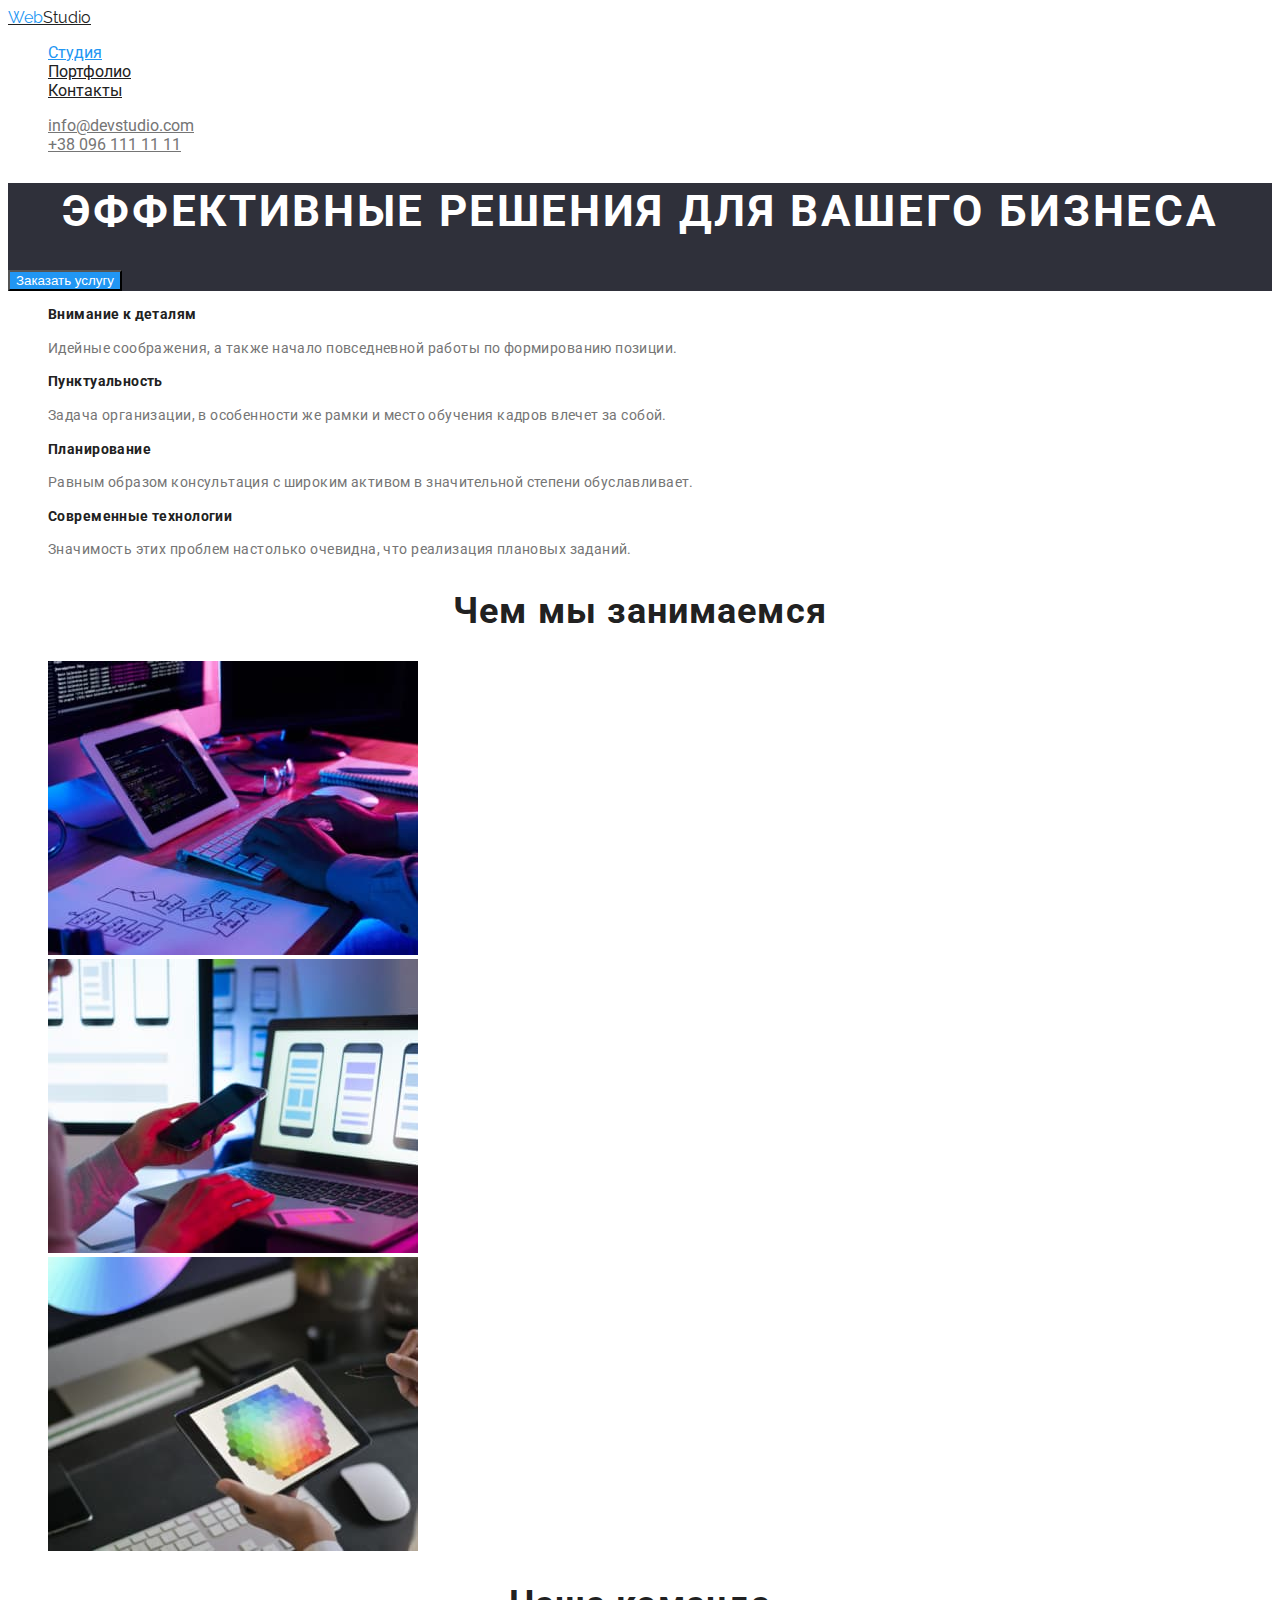
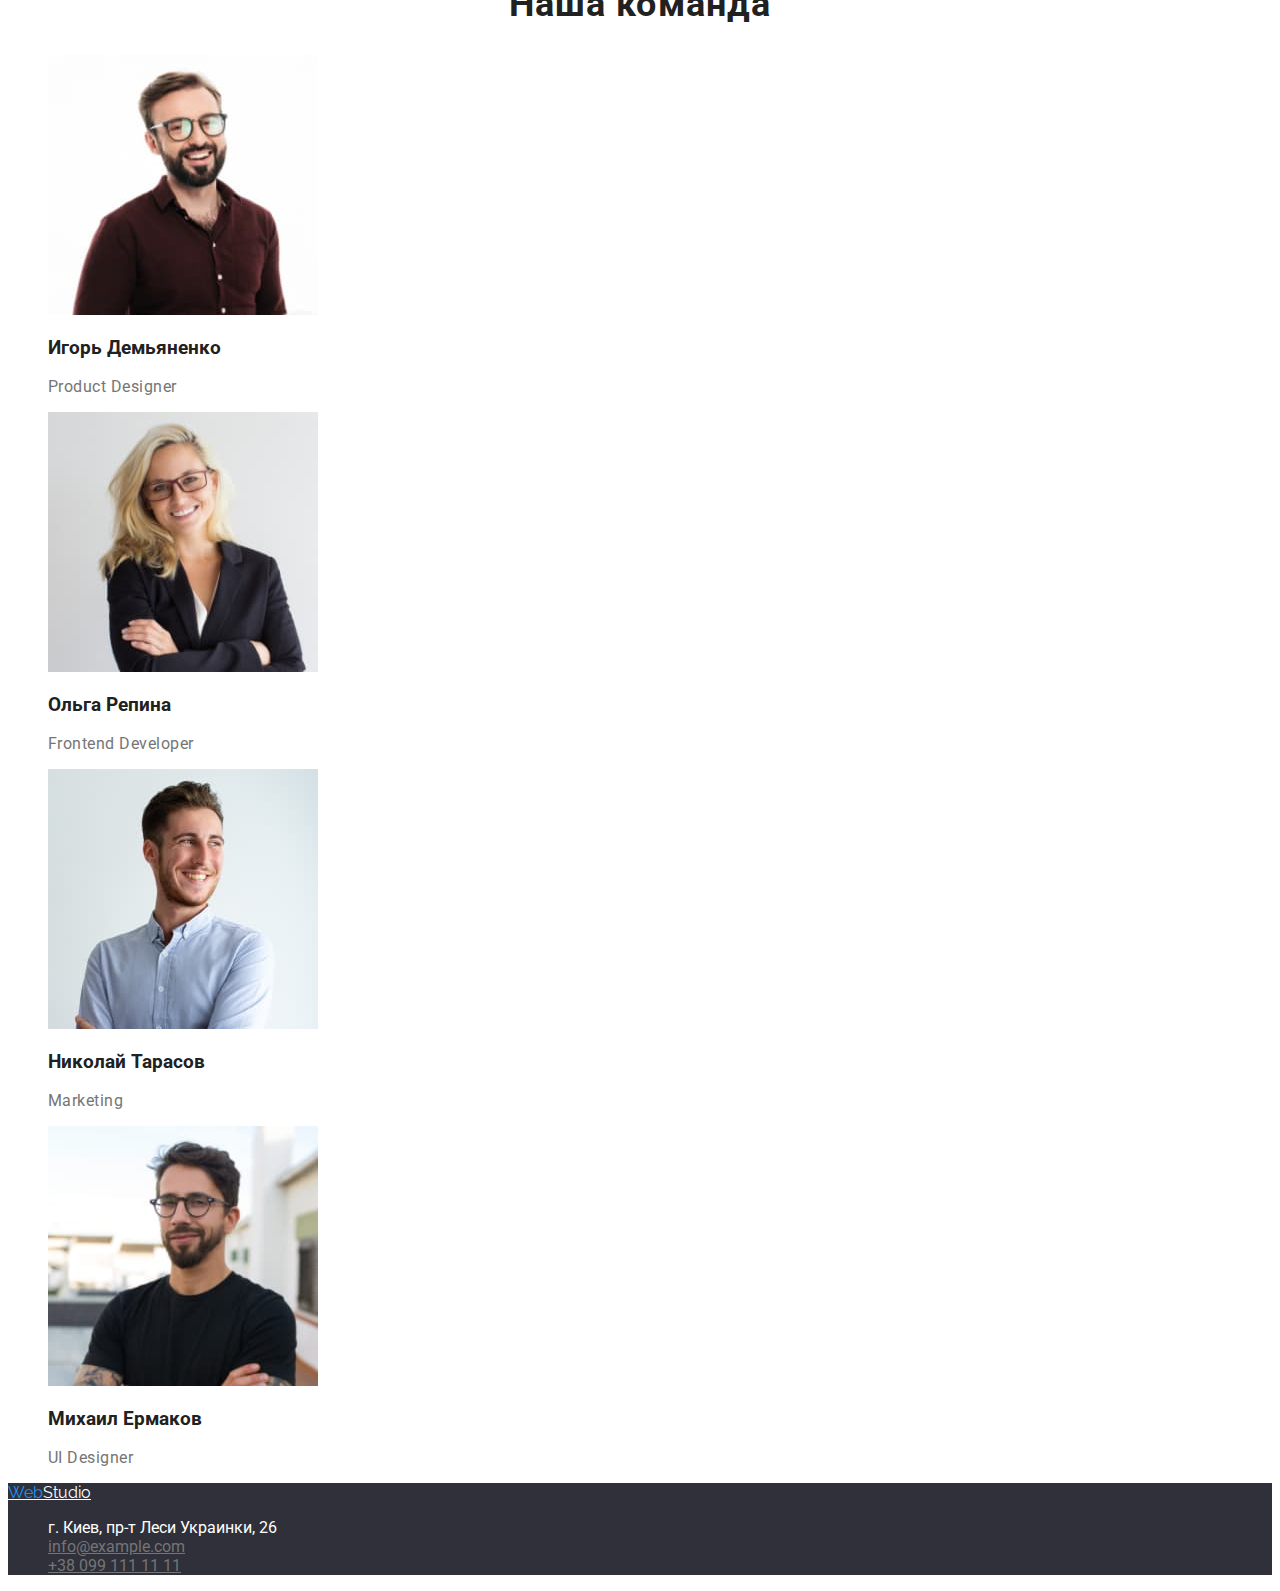
<file: index.html>
<!DOCTYPE html>
<html lang="en">
  <head>
    <meta charset="UTF-8" />
    <meta http-equiv="X-UA-Compatible" content="IE=edge" />
    <meta name="viewport" content="width=device-width, initial-scale=1.0" />
    <title>WebStudio</title>
    <link rel="preconnect" href="https://fonts.gstatic.com" />
    <link
      href="https://fonts.googleapis.com/css2?family=Roboto:wght@400;500;700;900&display=swap"
      rel="stylesheet"
    />
    <link rel="preconnect" href="https://fonts.gstatic.com" />
    <link
      href="https://fonts.googleapis.com/css2?family=Raleway:wght@700&display=swap"
      rel="stylesheet"
    />
    <link rel="stylesheet" href="css/styles.css" />
  </head>
  <body>
    <!-- header section-->
    <header>
      <a class="link logo" href="./index.html"><span class="link-logo">Web</span>Studio</a>
      <nav>
        <ul>
          <li><a class="link active" href="index.html">Студия</a></li>
          <li><a class="link" href="portfolio.html">Портфолио</a></li>
          <li><a class="link" href="#">Контакты</a></li>
        </ul>
      </nav>
      <ul>
        <li>
          <a class="link-adress" href="mailto:info@devstudio.com"
            >info@devstudio.com</a
          >
        </li>
        <li><a class="link-adress" href="tel:+380961111111">+38 096 111 11 11</a></li>
      </ul>
    </header>
    <main>
      <!-- main section-->
      <section class="main-section-head">
        <h1 class="main-section-tittle-text">
          эффективные решения для вашего бизнеса
        </h1>
        <button class="studio-button" type="button">Заказать услугу</button>
      </section>
      <!-- what we do section-->
      <section>
        <ul>
          <li>
            <h3 class="first-text-section-studio-title">Внимание к деталям</h3>
            <p class="first-text-section-studio-text">
              Идейные соображения, а также начало повседневной работы по
              формированию позиции.
            </p>
          </li>
          <li>
            <h3 class="first-text-section-studio-title">Пунктуальность</h3>
            <p class="first-text-section-studio-text">
              Задача организации, в особенности же рамки и место обучения кадров
              влечет за собой.
            </p>
          </li>
          <li>
            <h3 class="first-text-section-studio-title">Планирование</h3>
            <p class="first-text-section-studio-text">
              Равным образом консультация с широким активом в значительной
              степени обуславливает.
            </p>
          </li>

          <li>
            <h3 class="first-text-section-studio-title">Современные технологии</h3>
            <p class="first-text-section-studio-text">
              Значимость этих проблем настолько очевидна, что реализация
              плановых заданий.
            </p>
          </li>
        </ul>
      </section>
      <!-- what we do with imgs-->
      <section>
        <h2 class="first-section-title">Чем мы занимаемся</h2>
        <ul>
          <li>
            <img
              src="images/computerscode.jpg"
              alt="woman-work-on-computer"
              width="370"
            />
          </li>
          <li>
            <img
              src="images/phonescomputer.jpg"
              alt="man-with-phone-and-computer"
              width="370"
            />
          </li>
          <li>
            <img
              src="images/tabletsfigure.jpg"
              alt="figure-on-the-tablet-in-woman-hands"
              width="370"
            />
          </li>
        </ul>
      </section>

      <!-- Our team section-->
      <section class="our-team-section">
        <h2 class="tittle-second-section">Наша команда</h2>
        <ul>
          <li>
            <img src="images/IgorDem.jpg" alt="Man-Igor" width="270" />
            <h3 class="second-section-tittle">Игорь Демьяненко</h3>
            <p class="second-section-text">Product Designer</p>
          </li>
          <li>
            <img src="images/OlhaRepina.jpg" alt="Woman-Olga" width="270" />
            <h3 class="second-section-tittle">Ольга Репина</h3>
            <p class="second-section-text">Frontend Developer</p>
          </li>
          <li>
            <img
              src="images/NikolayTarasov.jpg"
              alt="Man-Nikolay"
              width="270"
            />
            <h3 class="second-section-tittle">Николай Тарасов</h3>
            <p class="second-section-text">Marketing</p>
          </li>
          <li>
            <img
              src="images/MikhailErmakow.jpg"
              alt="Man-Mikhayl"
              width="270"
            />
            <h3 class="second-section-tittle">Михаил Ермаков</h3>
            <p class="second-section-text">UI Designer</p>
          </li>
        </ul>
      </section>
      <!-- Portfolio section-->
    </main>
    <footer class="footer-section">
      <a class="link logo foot" href="./index.html"><span class="link-logo">Web</span>Studio</a>
      <address class="adress-in-foot">
        <ul>
          <li class="adress-in-foot">г. Киев, пр-т Леси Украинки, 26</li>
          <li>
            <a class="link-adress" href="mailtoLinfo@example.com">info@example.com</a>
          </li>
          <li>
            <a class="link-adress" href="tel:+380991111111">+38 099 111 11 11</a>
          </li>
        </ul>
      </address>
    </footer>
  </body>
</html>
</file>
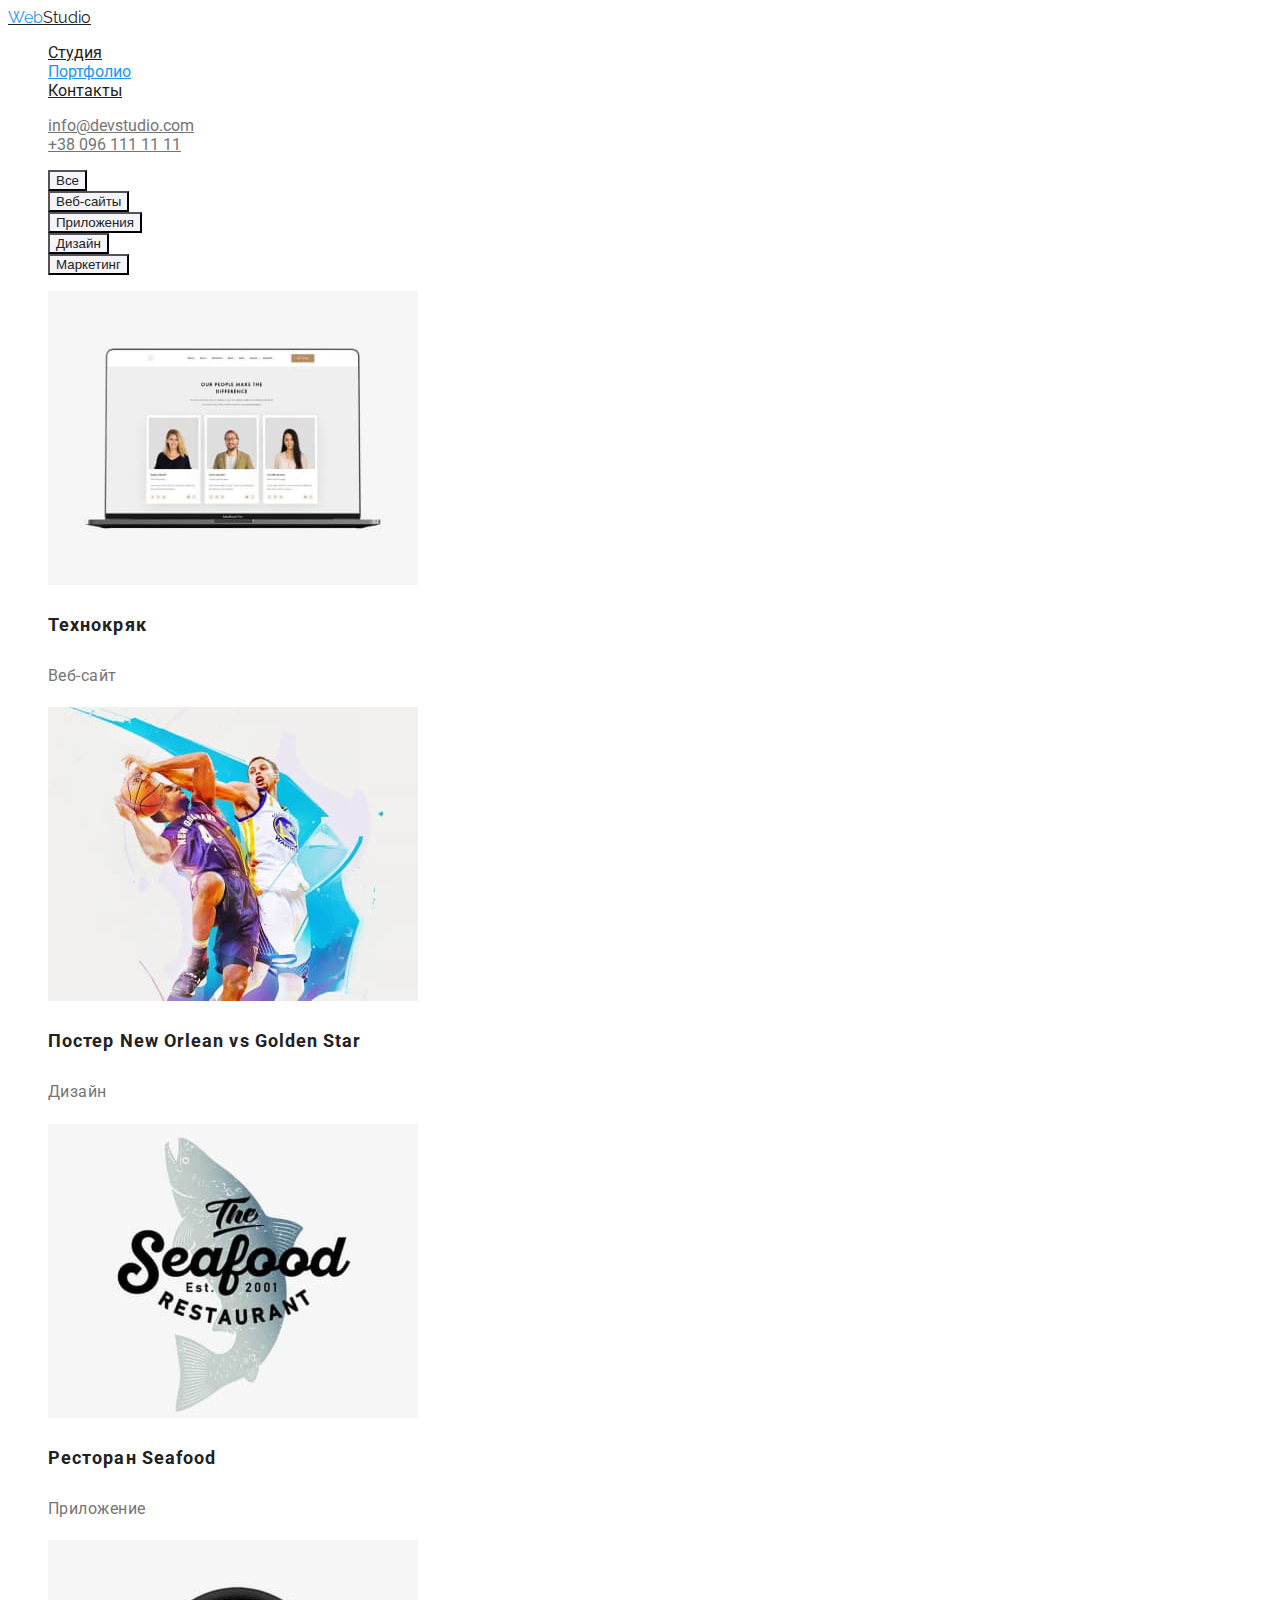
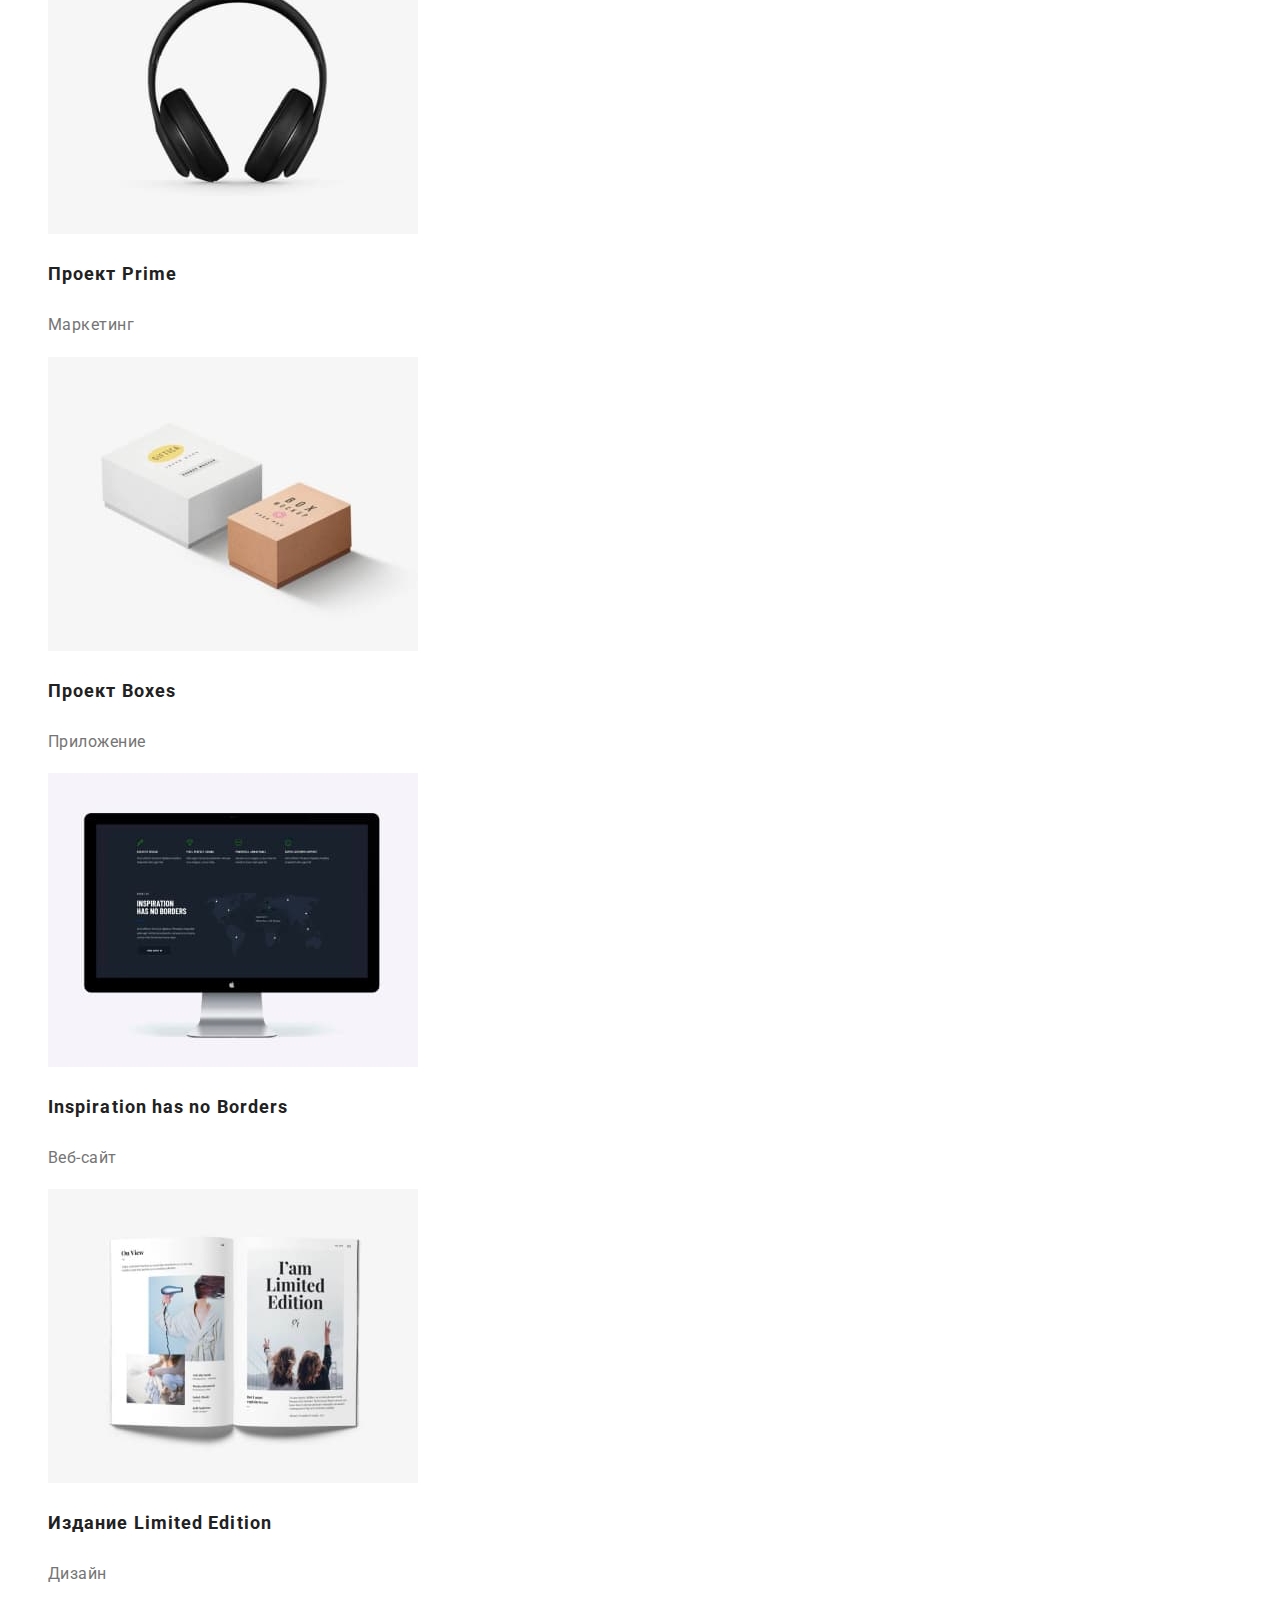
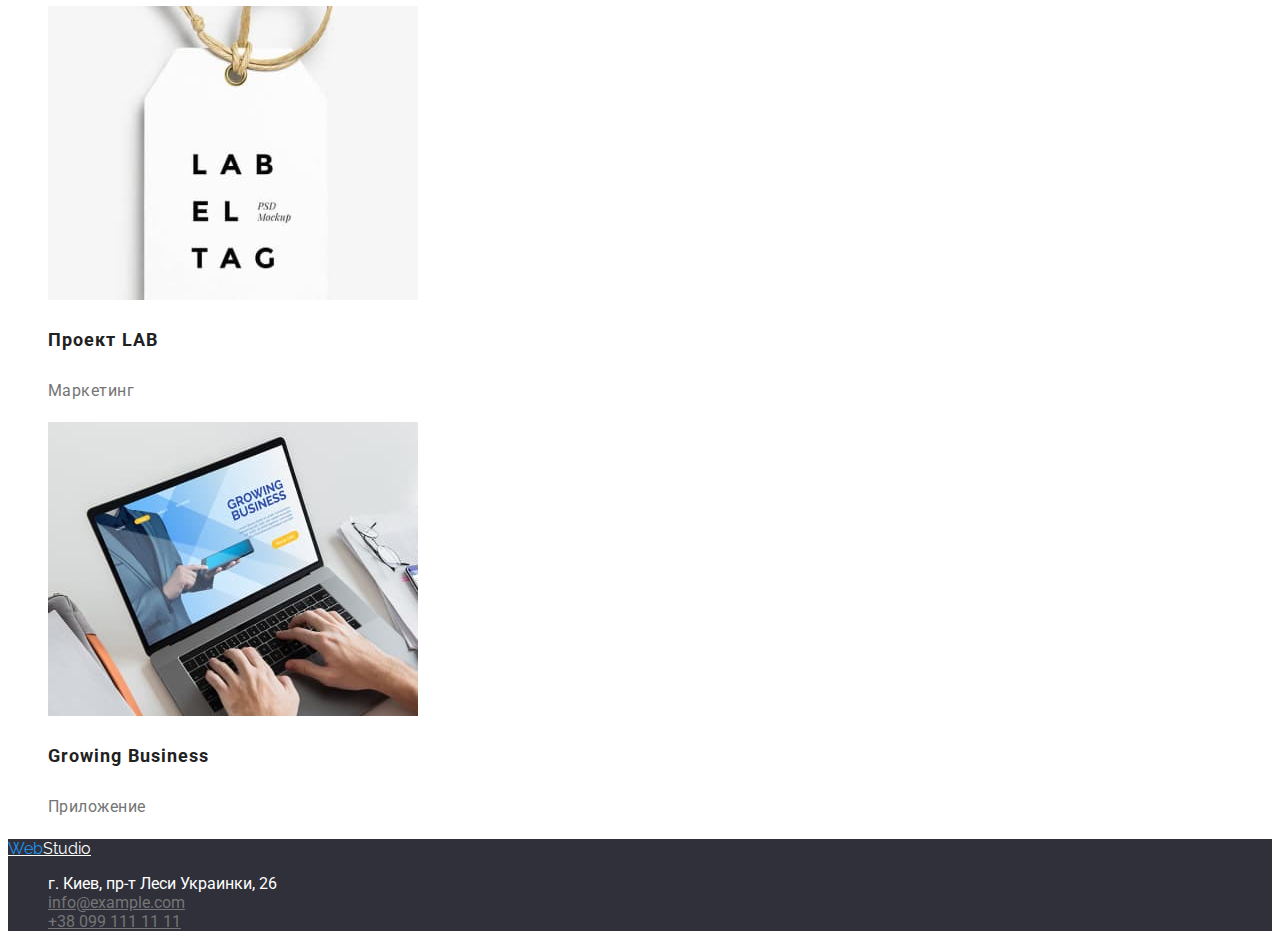
<file: portfolio.html>
<!DOCTYPE html>
<html lang="en">
  <head>
    <meta charset="UTF-8" />
    <meta http-equiv="X-UA-Compatible" content="IE=edge" />
    <meta name="viewport" content="width=device-width, initial-scale=1.0" />
    <title>Портфолио</title>
    <link rel="preconnect" href="https://fonts.gstatic.com" />
    <link
      href="https://fonts.googleapis.com/css2?family=Roboto:wght@400;500;700;900&display=swap"
      rel="stylesheet"
    />
    <link rel="preconnect" href="https://fonts.gstatic.com" />
    <link
      href="https://fonts.googleapis.com/css2?family=Raleway:wght@700&display=swap"
      rel="stylesheet"
    />
    <link rel="stylesheet" href="css/styles.css" />
  </head>
  <body>
    <header>
      <a class="link logo" href="./index.html"><span class="link-logo">Web</span>Studio</a>
      <nav>
        <ul>
          <li><a class="link" href="index.html">Студия</a></li>
          <li><a class="link active" href="portfolio.html">Портфолио</a></li>
          <li><a class="link" href="#">Контакты</a></li>
        </ul>
      </nav>
      <ul>
        <li>
          <a class="link-adress" href="mailto:info@devstudio.com"
            >info@devstudio.com</a
          >
        </li>
        <li><a class="link-adress" href="tel:+380961111111">+38 096 111 11 11</a></li>
      </ul>
    </header>
    <main>
      <section>
        <ul>
          <li>
            <button class="buttons" type="button">Все</button>
          </li>
          <li>
            <button class="buttons" type="button">Веб-сайты</button>
          </li>
          <li>
            <button class="buttons" type="button">Приложения</button>
          </li>
          <li>
            <button class="buttons" type="button">Дизайн</button>
          </li>
          <li>
            <button class="buttons" type="button">Маркетинг</button>
          </li>
        </ul>
        <ul>
          <li>
            <img src="images/three-peoples.jpg" alt="computer" width="370" />
            <h3 class="portfolio-images-tittle">Технокряк</h3>
            <p class="portfolio-images-text">Веб-сайт</p>
          </li>
          <li>
            <img
              src="images/slamdank-basket.jpg"
              alt="basketball-slamdank"
              width="370"
            />
            <h3 class="portfolio-images-tittle">Постер New Orlean vs Golden Star</h3>
            <p class="portfolio-images-text">Дизайн</p>
          </li>
          <li>
            <img
              src="images/seafood-restaurant.jpg"
              alt="seafood-rest"
              width="370"
            />
            <h3 class="portfolio-images-tittle">Ресторан Seafood</h3>
            <p class="portfolio-images-text">Приложение</p>
          </li>
          <li>
            <img src="images/earphones.jpg" alt="earpones" width="370" />
            <h3 class="portfolio-images-tittle">Проект Prime</h3>
            <p class="portfolio-images-text">Маркетинг</p>
          </li>
          <li>
            <img src="images/two-boxes.jpg" alt="two-boxes" width="370" />
            <h3 class="portfolio-images-tittle">Проект Boxes</h3>
            <p class="portfolio-images-text">Приложение</p>
          </li>
          <li>
            <img src="images/computer.jpg" alt="computer" width="370" />
            <h3 class="portfolio-images-tittle">Inspiration has no Borders</h3>
            <p class="portfolio-images-text">Веб-сайт</p>
          </li>
          <li>
            <img src="images/book.jpg" alt="book" width="370" />
            <h3 class="portfolio-images-tittle">Издание Limited Edition</h3>
            <p class="portfolio-images-text">Дизайн</p>
          </li>
          <li>
            <img src="images/labeltag.jpg" alt="label-tag" width="370" />
            <h3 class="portfolio-images-tittle">Проект LAB</h3>
            <p class="portfolio-images-text">Маркетинг</p>
          </li>
          <li>
            <img
              src="images/computer-business.jpg"
              alt="computer-with-business-page"
              width="370"
            />
            <h3 class="portfolio-images-tittle">Growing Business</h3>
            <p class="portfolio-images-text">Приложение</p>
          </li>
        </ul>
      </section>
    </main>
    <footer class="footer-section">
      <a class="link logo foot" href="./index.html"><span class="link-logo">Web</span>Studio</a>
      <address class="adress-in-foot">
        <ul>
          <li class="adress-in-foot">г. Киев, пр-т Леси Украинки, 26</li>
          <li>
            <a class="link-adress" href="mailtoLinfo@example.com">info@example.com</a>
          </li>
          <li>
            <a class="link-adress" href="tel:+380991111111">+38 099 111 11 11</a>
          </li>
        </ul>
      </address>
    </footer>
  </body>
</html>
</file>
<file: css/styles.css>
body {
  font-family: "Roboto";
  color: var(--tittle-text--color);
}
/*webstudio*/
/* wecstudio-section-main*/
.main-section-head {
  background: var(--footer-main-sections-bacground);
}
.main-section-tittle-text {
  color: var(--main-tittle-text-color);
  font-size: 44px;
  line-height: 1.3;
  text-align: center;
  letter-spacing: 0.06em;
  text-transform: uppercase;
}
/* studio button pg*/

.studio-button {
  background: var(--buttons-active-color);
  color: var(--main-tittle-text-color);
}
.studio-button {
  cursor: pointer;
}

/* first what we do without imgs*/

.first-text-section-studio-title {
  color: var(--tittle-text--color);
  font-size: 14px;
  line-height: 1.1;
  letter-spacing: 0.03em;
}
.first-text-section-studio-text {
  color: var(--text-all);
  font-size: 14px;
  line-height: 1.7;
  letter-spacing: 0.03em;
}

/* what we doo section*/

.first-section-title {
  color: var(--tittle-text--color);
  font-size: 36px;
  line-height: 1.1;
  text-align: center;
  letter-spacing: 0.03em;
}

/* our team section*/
.tittle-second-section {
  color: var(--tittle-text--color);
  font-size: 36px;
  line-height: 1.1;
  letter-spacing: 0.03em;
  text-align: center;
}

.second-section-title {
  color: var(--tittle-text--color);
  font-size: 16px;
  line-height: 1.1;
  letter-spacing: 0.03em;
}
.second-section-text {
  color: var(--text-all);
  font-size: 16px;
  line-height: 1.1;
  letter-spacing: 0.03em;
}
/* portfolio*/
/* portfolio text section*/

.portfolio-images-tittle {
  color: var(--tittle-text--color);
  font-size: 18px;
  line-height: 2;
  letter-spacing: 0.06em;
}

.portfolio-images-text {
  color: var(--text-all);
  font-size: 16px;
  line-height: 1.9;
  letter-spacing: 0.03em;
}
/*buttons on portfolio pg*/
.buttons {
  background: var(--button-bakground);
  color: var(--tittle-text--color);
}
.buttons:hover {
  background: var(--buttons-active-color);
  color: var(--main-tittle-text-color);
}
.buttons:focus {
  background: var(--buttons-active-color);
  color: var(--main-tittle-text-color);
}
.buttons:active {
  background: var(--buttons-active-color);
  color: var(--main-tittle-text-color);
}
.buttons {
  cursor: pointer;
}

/* footer section*/
.footer-section {
  background: var(--footer-main-sections-bacground);
}

.adress-in-foot {
  font-style: normal;
}
.adress-in-foot {
  color: var(--main-tittle-text-color);
}

/* links */
.link {
  color: var(--tittle-text--color);
}

.link:hover {
    color: var(--buttons-active-color);
  }
.link:active{
    color: var(--buttons-active-color);
  }
.link:focus {
  color: var(--buttons-active-color);
}

.link-adress {
  color: var(--text-all);
}
.link-adress:hover{
    color: var(--buttons-active-color);
  } 
.link-adress:active{
    color: var(--buttons-active-color);
  } 
.link-adress:focus {
  color: var(--buttons-active-color);
}
.link.active{
    color: var(--buttons-active-color);
}
/* logo */
.logo {
  font-family: "Raleway";
  color: var(--tittle-text--color);
}
.link-logo {
  color: var(--buttons-active-color);
}
.foot {
  color: var(--main-tittle-text-color);
}
ul {
  list-style: none;
}
/*root-section-css*/
:root {
  --main-tittle-text-color: #ffffff;
  --text-all: #757575;
  --tittle-text--color: #212121;
  --buttons-active-color: #2196f3;
  --button-bakground: #f5f4fa;
  --footer-main-sections-bacground: #2f303a;
}
</file>
